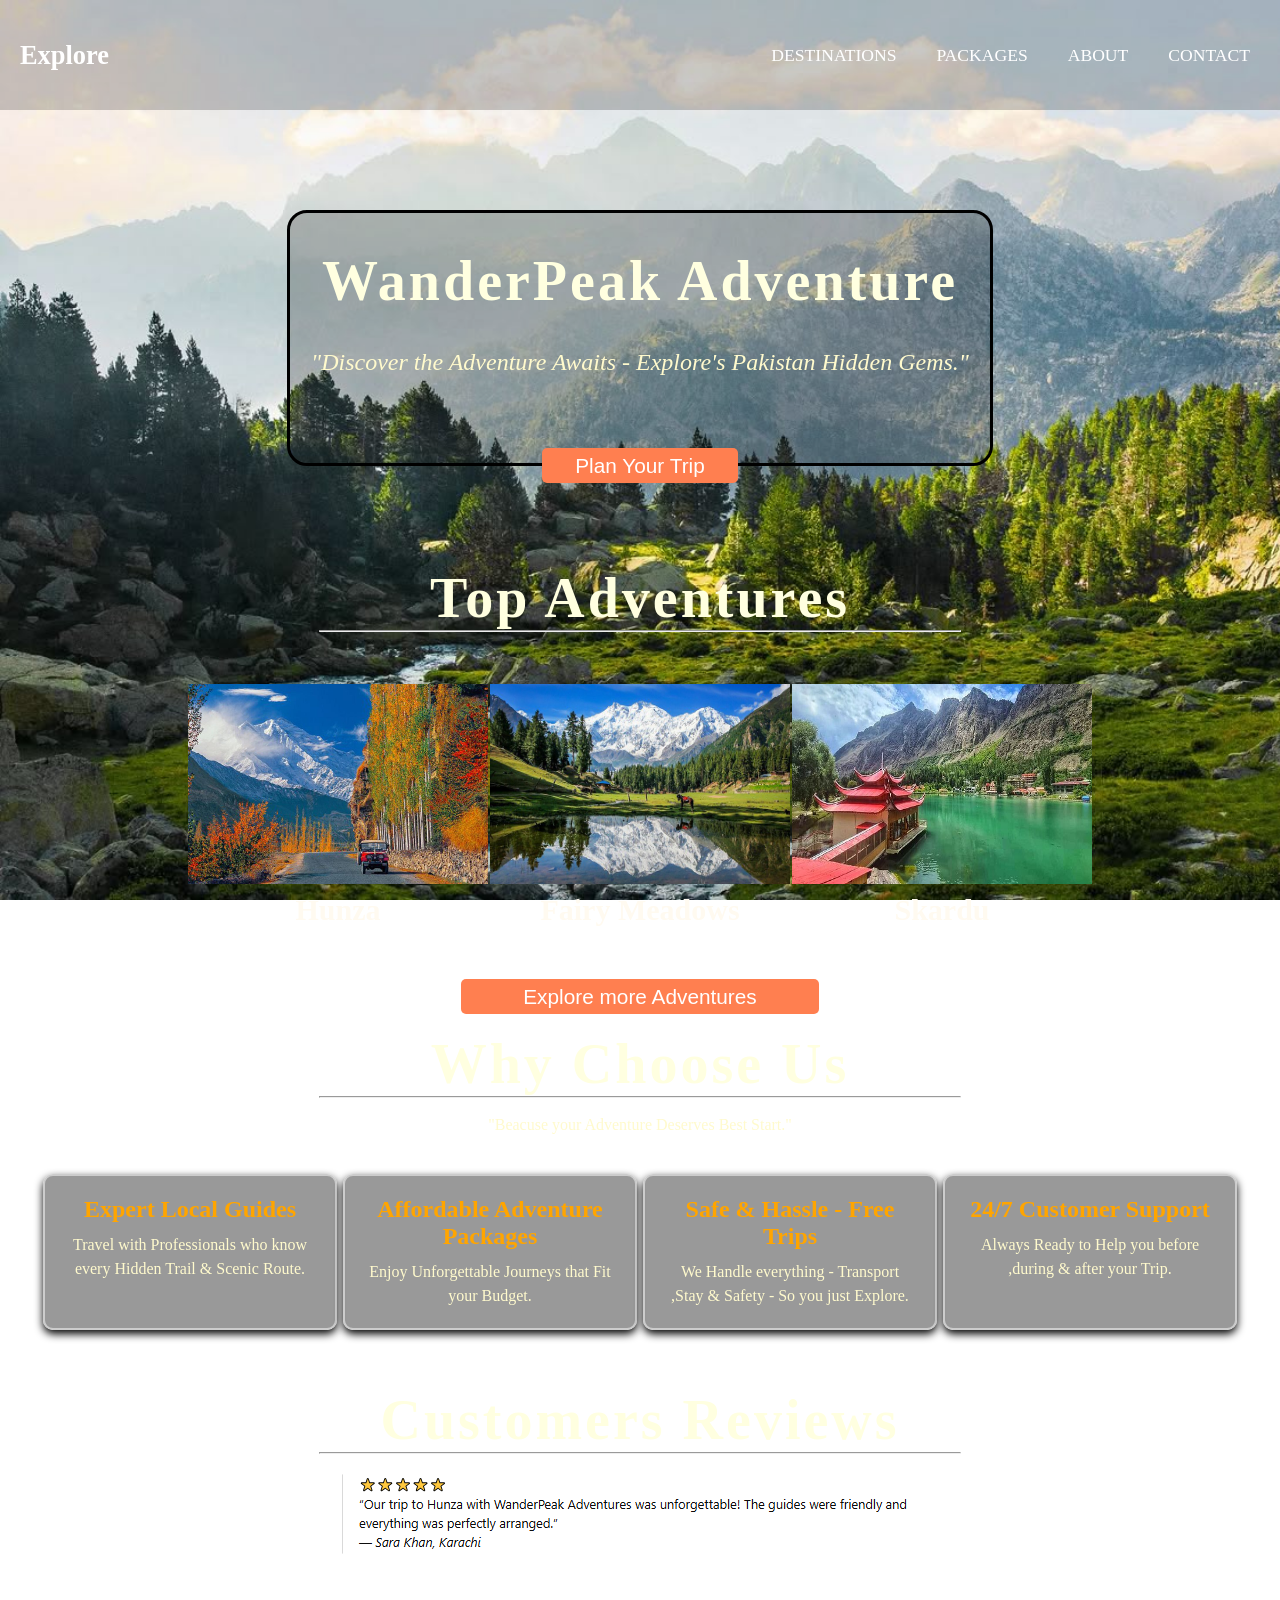
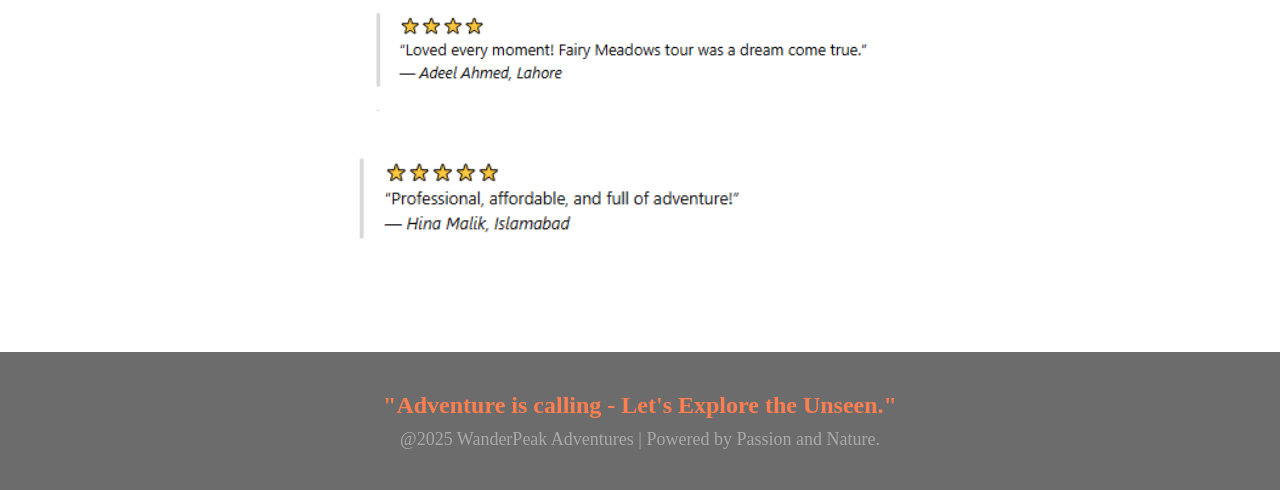
<file: index.html>
<!DOCTYPE html>
<html>
<head>
	<meta charset="utf-8">
	<meta name="viewport" content="width=device-width, initial-scale=1">
	<title>home</title>
	<!-- LINK -->
	<link rel="stylesheet" type="text/css" href="travel.css">
	<!-- NAVIGATION BAR -->
	<nav>
		<h2>Explore</h2>
		<ul class="saki">
			<a href="destinations.html"><li>DESTINATIONS</li></a>
			<a href="packages.html"><li>PACKAGES</li></a>
			<a href="about.html"><li>ABOUT</li></a>
			<a href="contact.html"><li>CONTACT</li></a>
		</ul>
	</nav>
	<!-- STYLE -->
	<style>
		body{
			background-image: url(49.jpg);
			background-size: cover;
			background-repeat: no-repeat;
			background-attachment: fixed;
		}
		h1{
			color: lightyellow;
			font-size: 3.5em; 
			letter-spacing: 3px;
			 font-family: 'Georgia', serif;
		}
		p{
			color: #FFFACD;
		}
		th{
			color: floralwhite;
			font-size: 30px;
		}
		footer{
			background-color: rgba(10, 10, 10, .60);;
		}
	</style>
</head>
<body>

	<!-- HEADING -->
	<div class="home">
		<center><br><br>
		<h1>WanderPeak Adventure</h1><br><br>
		<p>"Discover the Adventure Awaits - Explore's Pakistan Hidden Gems."</p><br><br><br><br>
		<a href="destinations.html"><button class="first">Plan Your Trip</button></a>
	</div>
	<!-- destinations -->
	<center>
	<h1>Top Adventures</h1>
		<hr>
	<table style="margin: 50px;">
		<tr>
			<th><img src="50.jpg" width="300px" height="200px"></th>
			<th><img src="51.jpg" width="300px" height="200px"></th>
			<th><img src="52.jpeg" width="300px" height="200px"></th>
		</tr>
		<tr>
			<th>Hunza</th>
			<th>Fairy Meadows</th>
			<th>Skardu</th>
		</tr>
		</table>
			<a href="destinations.html"><button class="first">Explore more Adventures</button></a>
		<!-- why choose us --><br><br>
<h1>Why Choose Us</h1>
<hr><br>
<p>"Beacuse your Adventure Deserves Best Start."</p>
</font>
</center>
<section class="choose">
<div class="box">
	<h2>Expert Local Guides</h2>
	<p>Travel with Professionals who know every Hidden Trail & Scenic Route.</p>
</div>
<div class="box">
	<h2>Affordable Adventure Packages</h2>
	<p>Enjoy Unforgettable Journeys that Fit your Budget.</p>
</div>
<div class="box">
	<h2>Safe & Hassle - Free Trips</h2>
	<p>We Handle everything - Transport ,Stay & Safety - So you just Explore.</p>
</div>
<div class="box">
	<h2>24/7 Customer Support</h2>
	<p>Always Ready to Help you before ,during & after your Trip.</p>
</div>
</section>
<center><br>
	<!-- review -->
<h1>Customers Reviews</h1>
	<hr><br>
<table>
	<tr>
	<th><img src="s1.png"></th></tr></table><br>
	<table><tr><th><img src="s2.png" width="600px" ></th></tr></table><br>
	<table><tr><th><img src="s3.png" width="600px" ></th></tr></table>
	</tr><br><br>
	<!-- footer -->
<footer>
	<p>"Adventure is calling - Let's Explore the Unseen."</p>
	<p>@2025 WanderPeak Adventures | Powered by Passion and Nature.</p>
</footer>
</center>
</body>
</html>
</file>
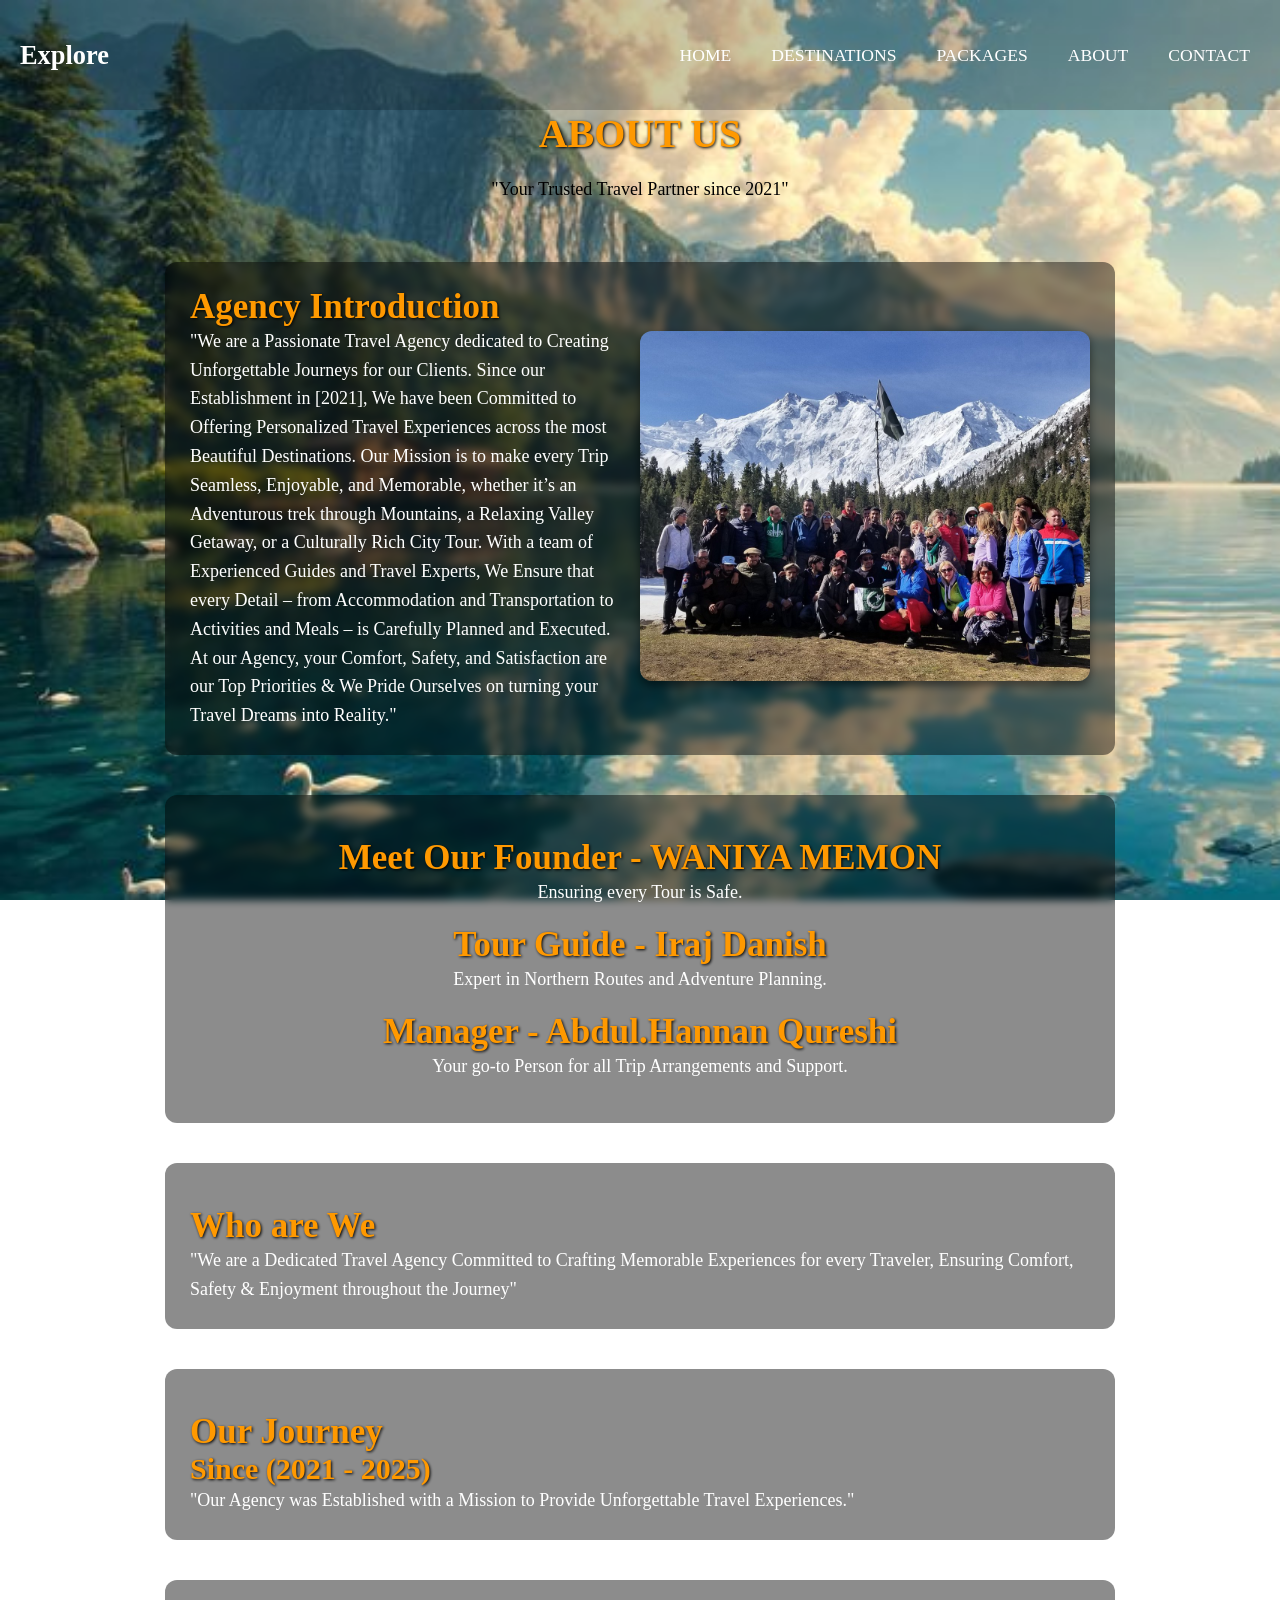
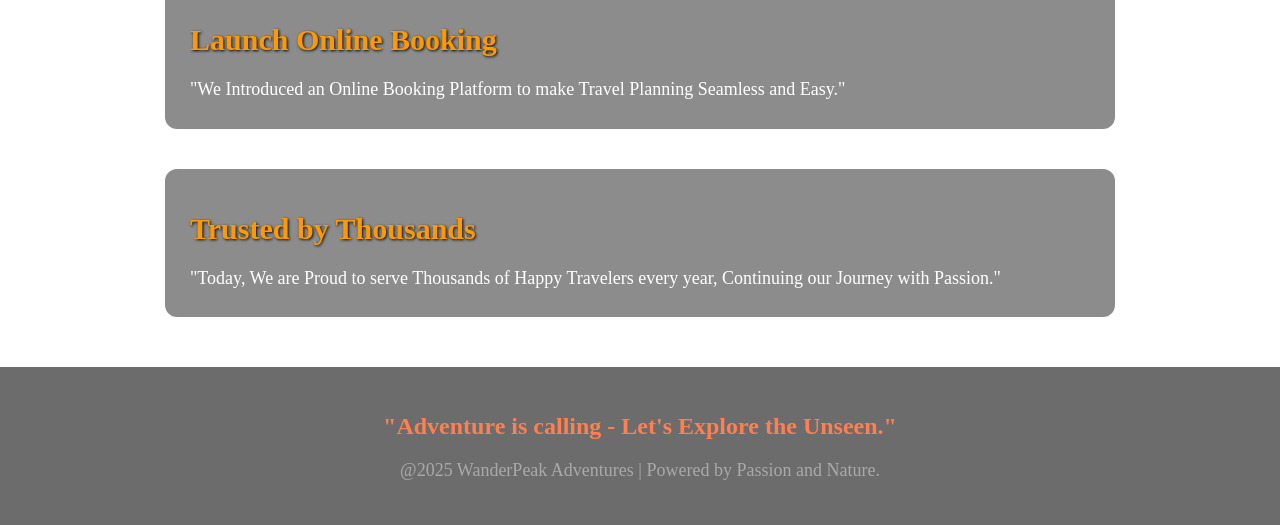
<file: about.html>
<!DOCTYPE html>
<html>
<head>
	<meta charset="utf-8">
	<meta name="viewport" content="width=device-width, initial-scale=1">
	<title>about us</title>
	<!-- link -->
	<link rel="stylesheet" type="text/css" href="travel.css">
	<!-- NAVIGATION BAR -->
	<nav>
		<h2>Explore</h2>
		<ul class="saki">
			<a href="index.html"><li>HOME</li></a>
			<a href="destinations.html"><li>DESTINATIONS</li></a>
			<a href="packages.html"><li>PACKAGES</li></a>
			<a href="about.html"><li>ABOUT</li></a>
			<a href="contact.html"><li>CONTACT</li></a>
		</ul>
	</nav>
	<!-- style -->
	<style>
		body{
			background-image: url(62.jpg);
			background-size: cover;
			background-repeat: no-repeat;
			background-attachment: fixed;
		}
		h1, h3, h4{
			color: #ff9900;
    		text-shadow: 1px 1px 3px black;
		}
		h1{
			font-size: 40px;
		}
		h3{
			font-size: 35px;
		}
		h4{
			font-size: 30px;
		}
		p{
			font-size: 18px;
    		line-height: 1.6;
		}
	</style>
</head>
<body>
	<center>
		<!-- about -->
		<font color="black">
		<h1>ABOUT US</h1><br>
		<p>"Your Trusted Travel Partner since 2021"</p><br>
	</font>
		<!-- introduction -->
		<section class="about">
			<div class="Introduction">
				<div class="content">
					<div class="text">
						<font color="white">
		<h3>Agency Introduction</h3>
		<p>"We are a Passionate Travel Agency dedicated to Creating Unforgettable Journeys for our Clients. Since our Establishment in [2021], We have been Committed to Offering Personalized Travel Experiences across the most Beautiful Destinations. Our Mission is to make every Trip Seamless, Enjoyable, and Memorable, whether it’s an Adventurous trek through Mountains, a Relaxing Valley Getaway, or a Culturally Rich City Tour. With a team of Experienced Guides and Travel Experts, We Ensure that every Detail – from Accommodation and Transportation to Activities and Meals – is Carefully Planned and Executed. At our Agency, your Comfort, Safety, and Satisfaction are our Top Priorities & We Pride Ourselves on turning your Travel Dreams into Reality."</p>
	</div>
	<div class="image">
		<img src="61.jpg" width="700px" height="350px">
	</div>
	</div>
	</div>
	</section>
	<!-- team -->
	<div class="team"><br>
		<h3>Meet Our Founder - WANIYA MEMON</h3>
		<p>Ensuring every Tour is Safe.</p><br>
		<h3>Tour Guide - Iraj Danish</h3>
		<p>Expert in Northern Routes and Adventure Planning.</p><br>
		<h3>Manager - Abdul.Hannan Qureshi</h3>
		<p>Your go-to Person for all Trip Arrangements and Support.</p><br>
	</div>
	<!-- who are we -->
	<div class="journey"><br>
	<h3>Who are We</h3>
	<p>"We are a Dedicated Travel Agency Committed to Crafting Memorable Experiences for every Traveler, Ensuring Comfort, Safety & Enjoyment throughout the Journey"</p>
</div>
<!-- journey -->
<div class="journey"><br>
	<h3>Our Journey</h3>
	<h4>Since (2021 - 2025)</h4>
	<p>"Our Agency was Established with a Mission to Provide Unforgettable Travel Experiences."</p>
</div>
<!-- online booking -->
<div class="journey"><br>
	<h4>Launch Online Booking</h4><br>
	<p>"We Introduced an Online Booking Platform to make Travel Planning Seamless and Easy."</p>
</div>
<!-- trust -->
<div class="journey"><br>
	<h4>Trusted by Thousands</h4><br>
	<p>"Today, We are Proud to serve Thousands of Happy Travelers every year, Continuing our Journey with Passion."</p>
</div>
<!-- footer -->
<footer>
	<p>"Adventure is calling - Let's Explore the Unseen."</p>
	<p>@2025 WanderPeak Adventures | Powered by Passion and Nature.</p>
</footer>
</center>
</body>
</html>
</file>
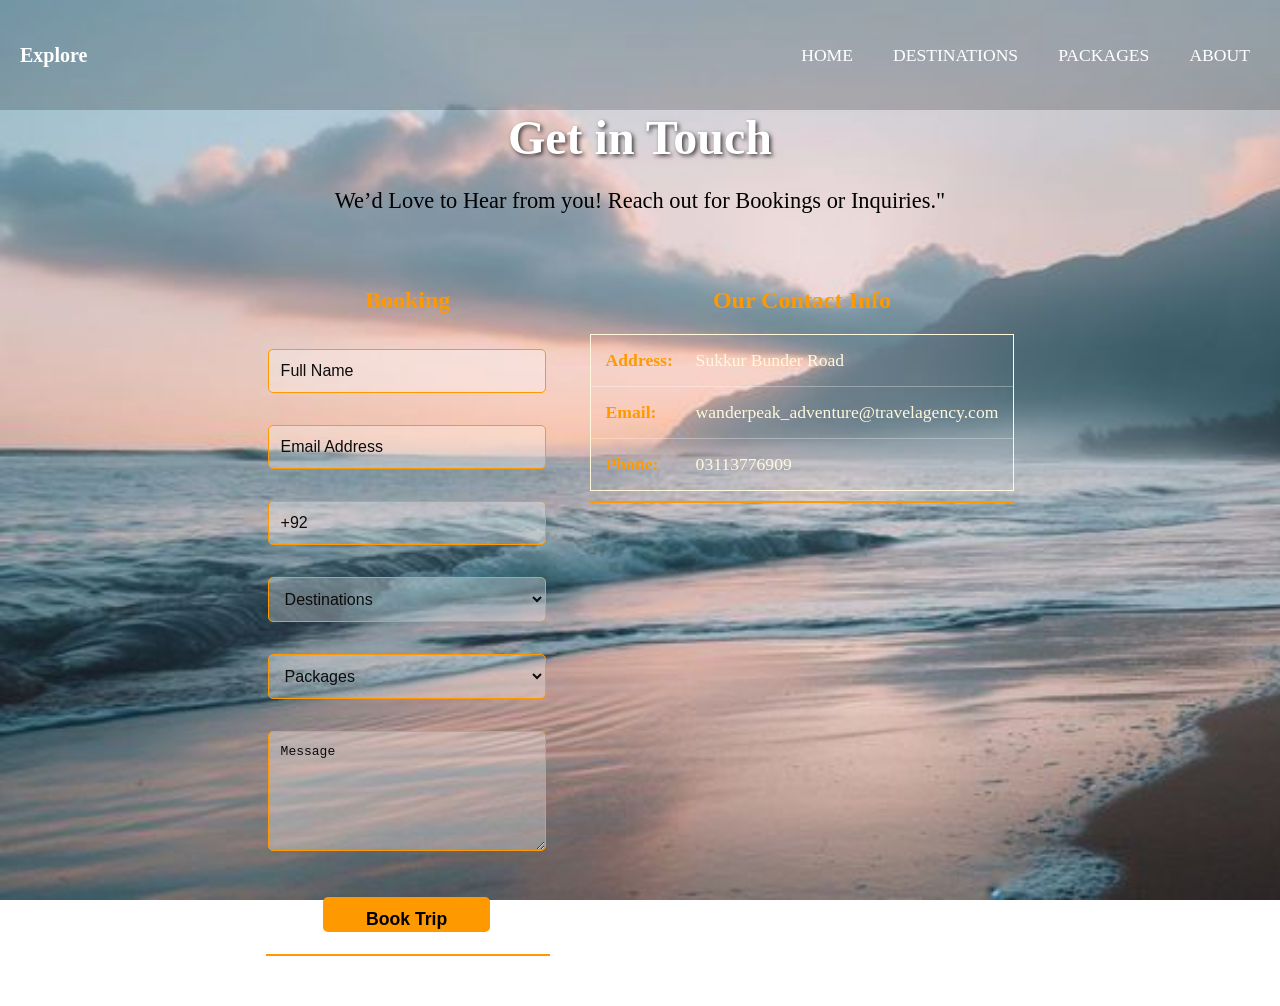
<file: contact.html>
<!DOCTYPE html>
<html>
<head>
	<meta charset="utf-8">
	<meta name="viewport" content="width=device-width, initial-scale=1">
	<title>contact</title>
	<!-- link -->
	<link rel="stylesheet" type="text/css" href="travel.css">
	<!-- NAVIGATION BAR -->
	<nav>
		<h4>Explore</h4>
		<ul class="saki">
			<a href="index.html"><li>HOME</li></a>
			<a href="destinations.html"><li>DESTINATIONS</li></a>
			<a href="packages.html"><li>PACKAGES</li></a>
			<a href="about.html"><li>ABOUT</li></a>
		</ul>
	</nav>
	<!-- style -->
	<style>
		body{
			background-image: url(63.jpg);
			background-size: cover;
			background-repeat: no-repeat;
			background-attachment: fixed;
		}
		h1{
			font-size: 3em;
    color: #ffffff;
    text-shadow: 2px 2px 4px rgba(0, 0, 0, 0.7);
    margin-bottom: 5px;
		}
		p{
			font-size: 1.4em;
			color: ;
			margin-bottom: 25px;
			font-weight: 300;
		}
		input[type="text"],
input[type="email"],
select,
textarea {
	width: 100%;
    padding: 12px;
    margin: 5px 0;
    border: none;
    border-radius: 5px;
    background: rgba(255, 255, 255, .30); /* Slightly visible light background */
    color: #0c0c0c;
    font-size: 1em;
    box-sizing: border-box; /* Includes padding and border in the element's total width and height */
    border: 1px solid #ff9900; /* Highlight border */
}
::placeholder {
    color: #0c0c0c;
    opacity: 1; /* Make sure the placeholder is visible */
    }
    textarea{
    	resize: vertical; /* Allow vertical resizing */
    min-height: 120px;
    }
	</style>
</head>
<body>
	<center>
		<!-- heading -->
	<h1>Get in Touch</h1><br>
	  <p>We’d Love to Hear from you! Reach out for Bookings or Inquiries."</p><br>
	  <!-- form -->
	  <section class="message">
	  <div class="booking">
		<h2>Booking</h2><br>
		<form>
			<table>
				<tr>
					<th><input type="text" name="name" placeholder="Full Name"></th>
				</tr>
				<tr>
					<th><input type="email" name="email" placeholder="Email Address"></th>
				</tr>
				<tr>
					<th><input type="text" name="phone" placeholder="+92"></th>
				</tr>
				<tr>
					<th><select>
						<option>Destinations</option>
						<option>Hunza Valley</option>
						<option>Skardu</option>
						<option>Fairy Meadows</option>
						<option>Naran & Kaghan Valley</option>
						<option>Swat Valley</option>
						<option>Neelum Valley</option>
					</select></th>
				</tr>
				<tr>
					<th><select>
						<option>Packages</option>
						<option>Hunza Valley Package</option>
						<option>Skardu Package</option>
						<option>Fairy Meadows Package</option>
						<option>Naran & Kaghan Valley Package</option>
						<option>Swat Valley Package</option>
						<option>Neelum Valley Package</option>
						<option>Customize Package</option>
					</select></th>
				</tr>
				<tr>
					<th><textarea placeholder="Message"></textarea></th>
				</tr>
				<tr>
					<th><button>Book Trip</button><th>
				</tr>
			</table>
		</form>
	</div>
	<!-- contact info -->
	<div class="booking">
	<h2>Our Contact Info</h2>
	<table border="3px" bordercolor="white" style="text-align: center; border-collapse: collapse; color: cornsilk;">
		<tr>
			<th><b>Address:</b>Sukkur Bunder Road</th>
		</tr>
		<tr>
			<th><b>Email:</b>wanderpeak_adventure@travelagency.com</th>
		</tr>
		<tr>
			<th><b>Phone:</b>03113776909</th>
		</tr>
	</table>
	</div>
</section>
</center>
</body>
</html>
</file>
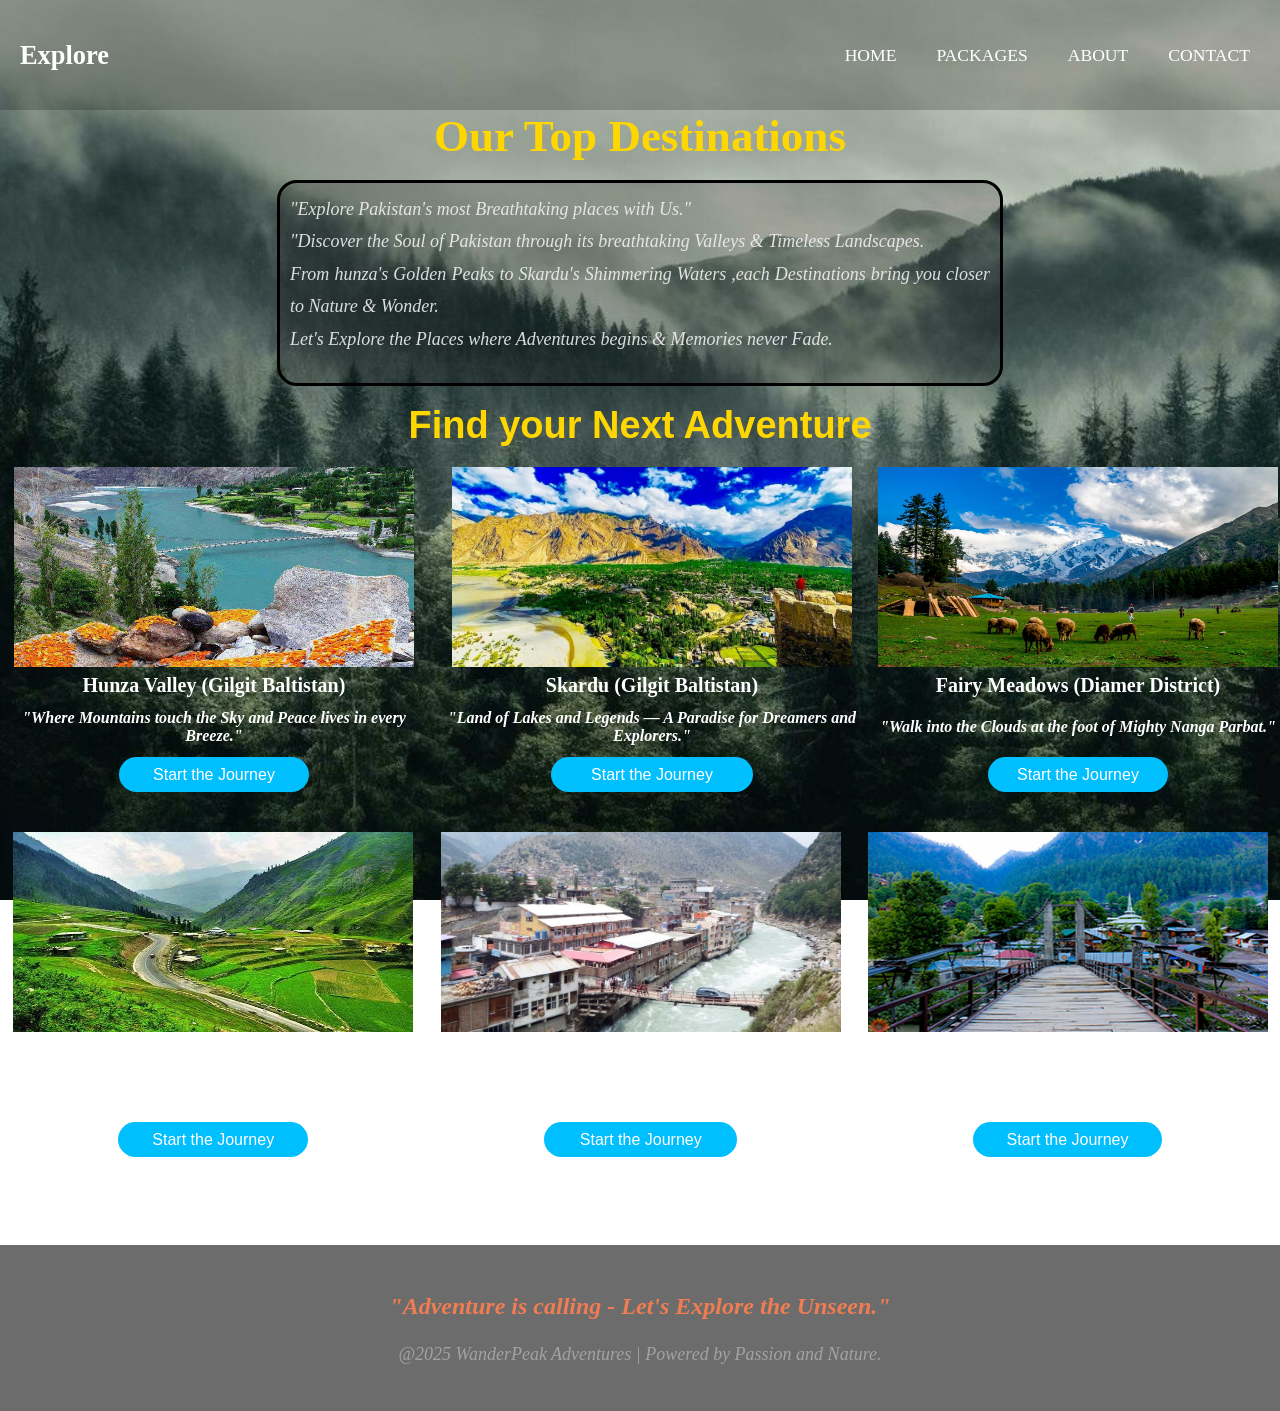
<file: destinations.html>
<!DOCTYPE html>
<html>
<head>
	<meta charset="utf-8">
	<meta name="viewport" content="width=device-width, initial-scale=1">
	<title>destinations</title>
	<!-- link -->
	<link rel="stylesheet" type="text/css" href="travel.css">
	<!-- NAVIGATION BAR -->
	<nav>
		<h2>Explore</h2>
		<ul class="saki">
			<a href="index.html"><li>HOME</li></a>
			<a href="packages.html"><li>PACKAGES</li></a>
			<a href="about.html"><li>ABOUT</li></a>
			<a href="contact.html"><li>CONTACT</li></a>
		</ul>
	</nav>
	<style>
		body{
			background-image: url(52.jpg);
			background-size: cover;
			background-repeat: no-repeat;
			background-attachment: fixed;
		}
		h1{
			color: #FFD700;
			font-size: 45px;
			font-family: 'Cinzel Decorative', serif;
		}
		h3{
			color: #FFD700;
			font-size: 38px;
			font-family: 'Montserrat', sans-serif;
		}
		p{
			color: #F0F0F0;
			font-size: 18px;
			line-height: 1.8;
			font-style: italic;
			opacity: 0.9;
		}
		th{
			font-weight: bold;
			color: #fff;
			font-size: 20px;
		}
		th:hover{
			 color: #FFD700;
  			transition: 0.3s;
		}
		.description{
			font-size: 16px;
			color: e0e0e0;
			font-style: italic;
			padding: 10px 0;
		}
	</style>
</head>
<body>
	<center>
<!-- heading -->
	<h1>Our Top Destinations</h1><br>
	<div class="paragraph">
	<p>"Explore Pakistan's most Breathtaking places with Us."<br>
	"Discover the Soul of Pakistan through its breathtaking Valleys & Timeless Landscapes.<br>
	From hunza's Golden Peaks to Skardu's Shimmering Waters ,each Destinations bring you closer to Nature & Wonder.<br>
	Let's Explore the Places where Adventures begins & Memories never Fade.</p>
</div><br>	
	<!-- destinations -->
	<h3>Find your Next Adventure</h3>
	<br>
	<table>
		<tr>
			<th><img src="hunza.jpg" width="400px" height="200px"></th>
			<th><img src="skardu.jpg" width="400px" height="200px"></th>
			<th><img src="fairy.jpg" width="400px" height="200px"></th>
		</tr>
		<tr>
			<th>Hunza Valley (Gilgit Baltistan)</th>
			<th>Skardu (Gilgit Baltistan)</th>
			<th>Fairy Meadows (Diamer District)</th>
		</tr>
		<tr>
			<th class="description">"Where Mountains touch the Sky and Peace lives in every Breeze."</th>
			<th class="description">"Land of Lakes and Legends — A Paradise for Dreamers and Explorers."</th>
			<th class="description">"Walk into the Clouds at the foot of Mighty Nanga Parbat."</th>
		</tr>
		<tr>
			<th><button class="trip" onclick="startjourney()">Start the Journey</button></th>
			<th><button class="trip" onclick="startjourney()">Start the Journey</button></th>
			<th><button class="trip" onclick="startjourney()">Start the Journey</button></th>
		</tr>
	</table><br><br>
	<table>
		<tr>
			<th><img src="naran kaghan.jpg" width="400px" height="200px"></th>
			<th><img src="swat.jpg" width="400px" height="200px"></th>
			<th><img src="neelum.png" width="400px" height="200px"></th>
		</tr>
		<tr>
			<th>Naran & Kaghan Valleys (KPK)</th>
			<th>Swat Valley (KPK)</th>
			<th>Neelum Valley (Azad Kashmir)</th>
		</tr>
		<tr>
			<th class="description">"Drive through Winding Roads and Lose yourself in Nature’s Magic."</th>
			<th class="description">"Rivers Sing ,Mountains Smile — Swat Welcomes you with Open Arms."</th>
			<th class="description">"A hidden Jewel of Kashmir — Where every turn Feels like Heaven."</th>
		</tr>
		<tr>
			<th><button class="trip"onclick="startjourney()">Start the Journey</button></th>
			<th><button class="trip"onclick="startjourney()">Start the Journey</button></th>
			<th><button class="trip"onclick="startjourney()">Start the Journey</button></th>
		</tr>
	</table><br><br>
	<!-- footer -->
<footer><p>"Adventure is calling - Let's Explore the Unseen."</p>
	<p>@2025 WanderPeak Adventures | Powered by Passion and Nature.</p></footer>
</center>
<script>
	function startjourney(){
		window.location.href="Wanderpeak packages.html"
	}
</script>
</body>
</html>
</file>
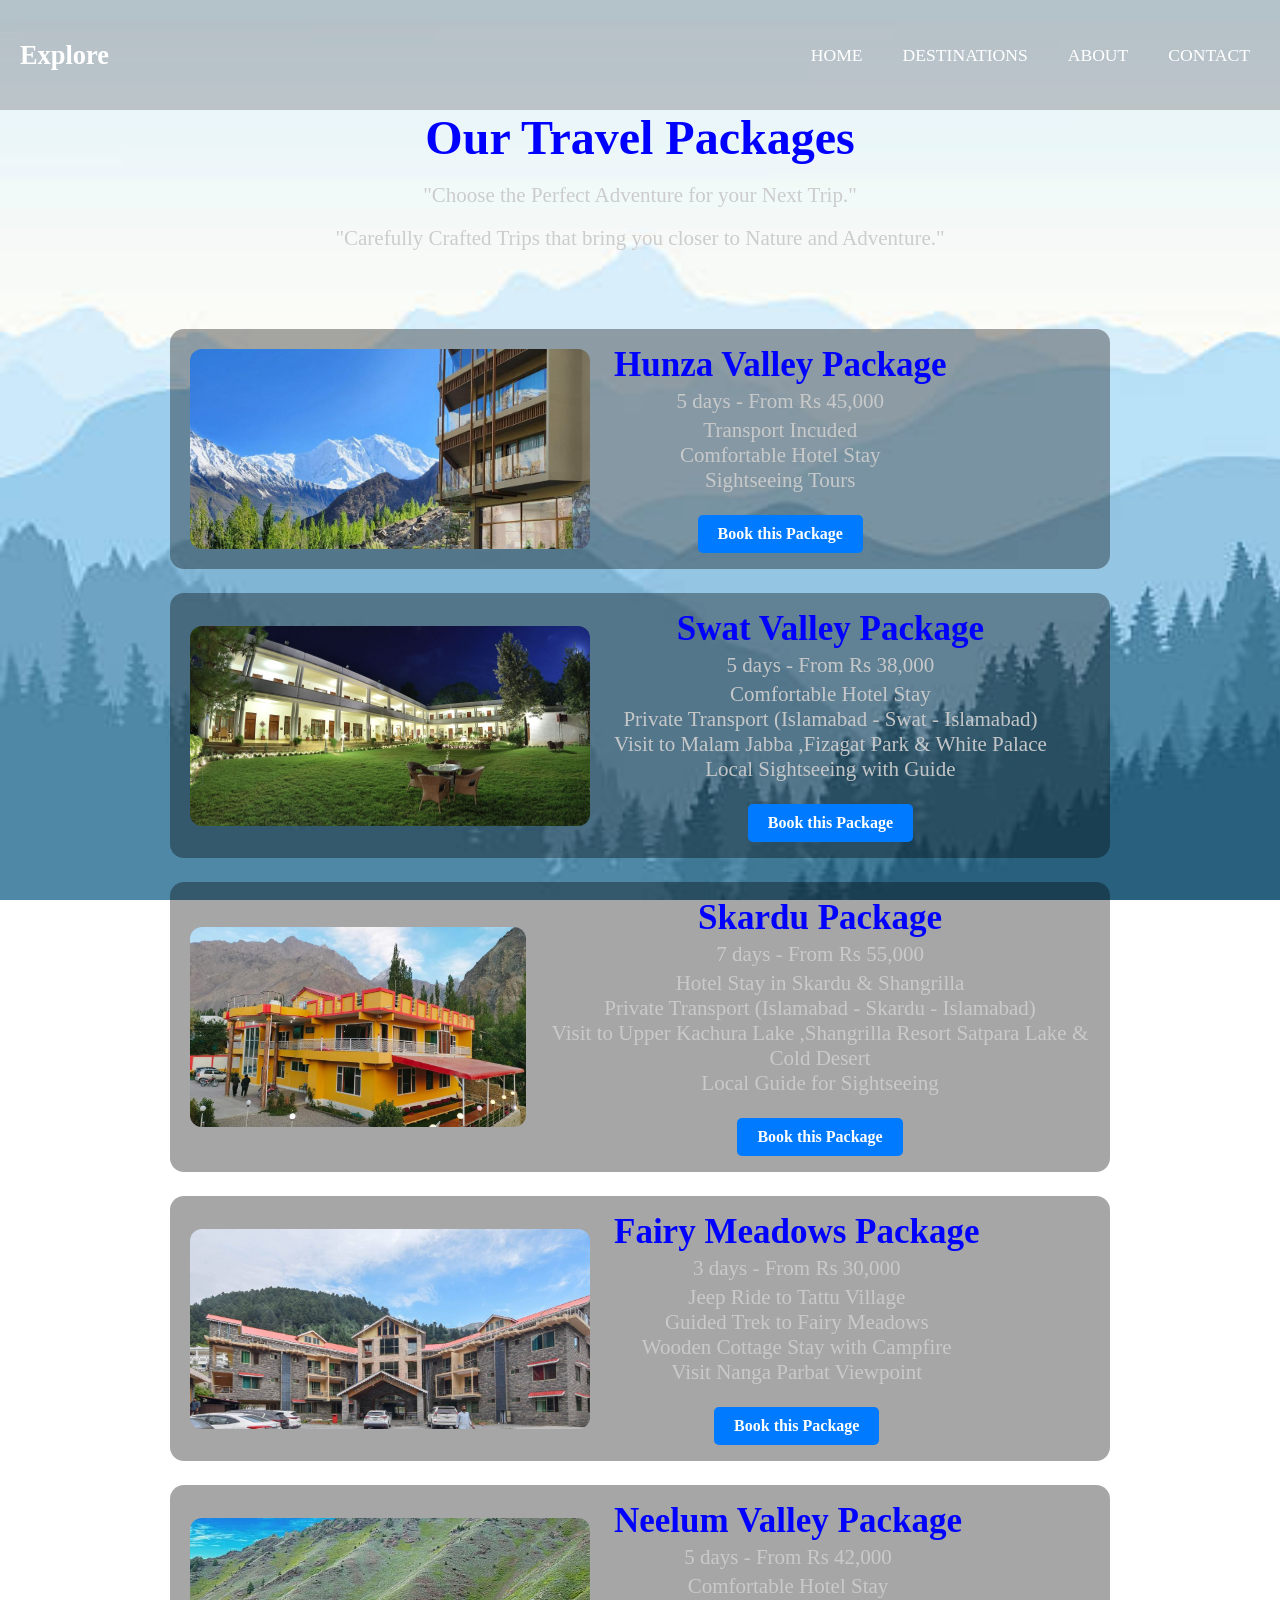
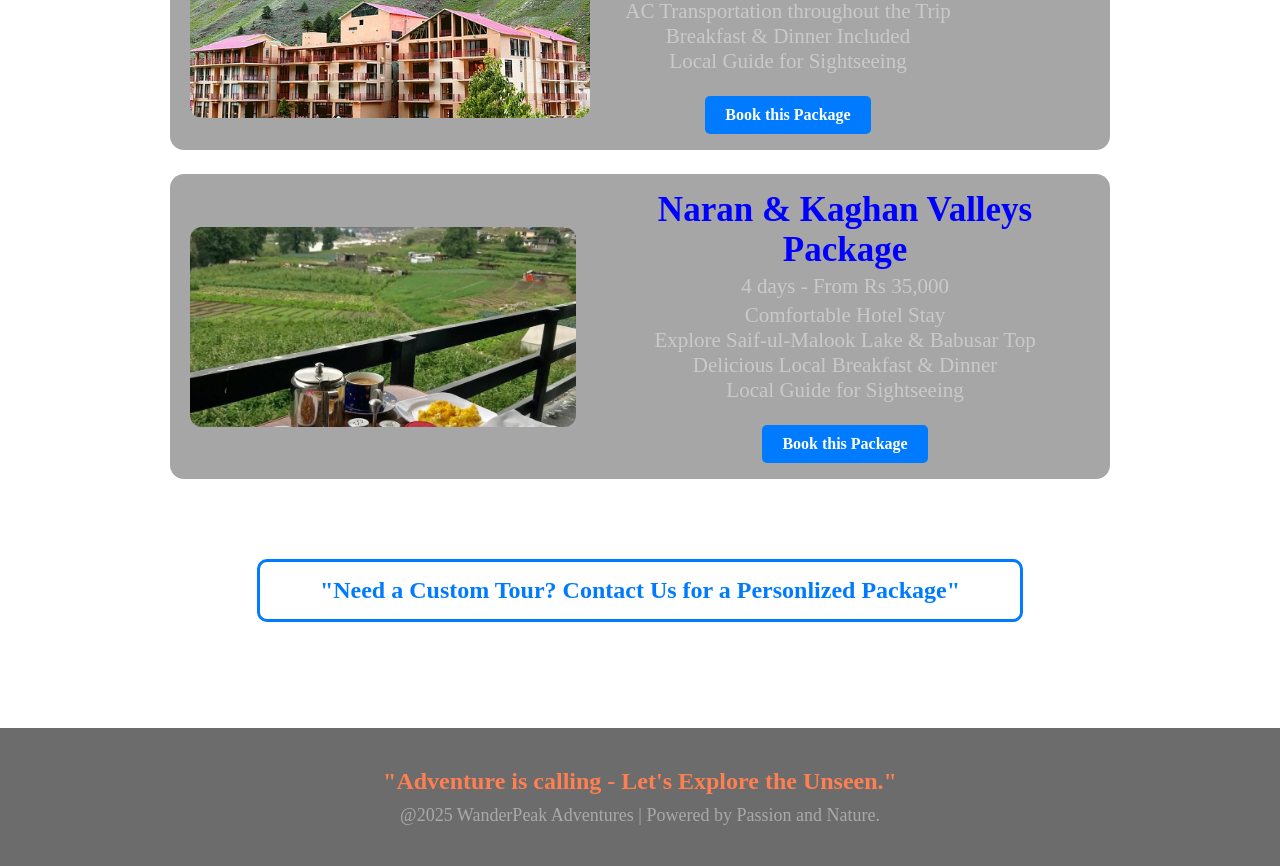
<file: packages.html>
<!DOCTYPE html>
<html>
<head>
	<meta charset="utf-8">
	<meta name="viewport" content="width=device-width, initial-scale=1">
	<title>packages</title>
	<!-- link -->
	<link rel="stylesheet" type="text/css" href="travel.css">
	<!-- NAVIGATION BAR -->
	<nav>
		<h2>Explore</h2>
		<ul class="saki">
			<a href="index.html"><li>HOME</li></a>
			<a href="destinations.html"><li>DESTINATIONS</li></a>
			<a href="about.html"><li>ABOUT</li></a>
			<a href="contact.html"><li>CONTACT</li></a>
		</ul>
	</nav>
	<!-- style -->
	<style>
		body{
			background-image: url(60.jpg);
			background-size: cover;
			background-repeat: no-repeat;
			background-attachment: fixed;
		}
		h1{
			color: blue;
			font-size: 48px;
		}
		h3{
			color: blue;
			font-size: 35px;
		}
		p{
			color: #ccc;
			font-size: 21px;
		}
		
		
	</style>
</head>
<body>
	<center>
		<!-- heading -->
		<h1>Our Travel Packages</h1><br>
		<p>"Choose the Perfect Adventure for your Next Trip."</p><br>
		<p>"Carefully Crafted Trips that bring you closer to Nature and Adventure."</p><br>
	<br><br>
	<!-- packages / deal -->
	<!-- hunza -->
	<div class="packages-row">
		<img src="53.jpg" width="400px" height="200px">
		<div class="packages-details">
			<h3>Hunza Valley Package</h3>
			<p>5 days - From Rs 45,000</p>
			<p>Transport Incuded<br>
			Comfortable Hotel Stay<br>
			Sightseeing Tours</p><br>
			<a href="contact.html" class="book">Book this Package</a>
		</div>
	</div>
	<!-- swat -->
	<div class="packages-row">
		<img src="55.jpg" width="400px" height="200px">
		<div class="packages-details">
			<h3>Swat Valley Package</h3>
			<p>5 days - From Rs 38,000</p>
			<p>Comfortable Hotel Stay<br>
			Private Transport (Islamabad - Swat - Islamabad)<br>
			Visit to Malam Jabba ,Fizagat Park & White Palace<br>
			Local Sightseeing with Guide</p><br>
			<a href="contact.html" class="book">Book this Package</a>
		</div>
	</div>
	<!-- skardu -->
	<div class="packages-row">
		<img src="56.jpg" width="400px" height="200px">
		<div class="packages-details">
			<h3>Skardu Package</h3>
			<p>7 days - From Rs 55,000</p>
			<p>Hotel Stay in Skardu & Shangrilla<br>
			Private Transport (Islamabad - Skardu - Islamabad)<br>
			Visit to Upper Kachura Lake ,Shangrilla Resort Satpara Lake & Cold Desert<br>
			Local Guide for Sightseeing</p><br>
			<a href="contact.html" class="book">Book this Package</a>
		</div>
	</div>
	<!-- fairy meadows -->
	<div class="packages-row">
		<img src="57.jpg" width="400px" height="200px">
		<div class="packages-details">
			<h3>Fairy Meadows Package</h3>
			<p>3 days - From Rs 30,000</p>
			<p>Jeep Ride to Tattu Village<br>
			Guided Trek to Fairy Meadows<br>
			Wooden Cottage Stay with Campfire<br>
			Visit Nanga Parbat Viewpoint</p><br>
			<a href="contact.html" class="book">Book this Package</a>
		</div>
	</div>
	<!-- neelum -->
	<div class="packages-row">
		<img src="58.jpg" width="400px" height="200px">
		<div class="packages-details">
			<h3>Neelum Valley Package</h3>
			<p>5 days - From Rs 42,000</p>
			<p>Comfortable Hotel Stay<br>
			AC Transportation throughout the Trip<br>
			Breakfast & Dinner Included<br>
			Local Guide for Sightseeing</p><br>
			<a href="contact.html" class="book">Book this Package</a>
		</div>
	</div>
	<!-- naran kaghan -->
	<div class="packages-row">
		<img src="59.jpg" width="400px" height="200px">
		<div class="packages-details">
			<h3>Naran & Kaghan Valleys Package</h3>
			<p>4 days - From Rs 35,000</p>
			<p>Comfortable Hotel Stay<br>
			Explore Saif-ul-Malook Lake & Babusar Top<br>
			Delicious Local Breakfast & Dinner<br>
			Local Guide for Sightseeing</p><br>
			<a href="contact.html" class="book">Book this Package</a>
		</div>
	</div><br><br>
	<div class="custom">
	<a href="contact.html"><p>"Need a Custom Tour? Contact Us for a Personlized Package"</p></a>	
	</div><br><br>
	<footer>
		<p>"Adventure is calling - Let's Explore the Unseen."</p>
	<p>@2025 WanderPeak Adventures | Powered by Passion and Nature.</p>
	</footer>
	</center>
</body>
</html>
</file>
<file: travel.css>
*{
	margin: 0;
	padding: 0;
}

.home{
	width: 700px;
	height: 250px;
	margin: 100px auto;
	border: 3px solid;
	border-radius: 20px;
	background-color: rgba(0, 0, 0, .20);
}
.home p{
   font-size: 1.5em; font-style: italic;
}
.first{
   background-color: #FF7F50;
    color: #FFFFFF;
    padding: 0 25px; 
    border: none;
    border-radius: 5px;
    font-size: 1.3em;
    cursor: pointer;
    width: 28%;
    transition: background-color 0.3s;
}
.first:hover{
   background-color: #FF6347;
}
 nav{
 	color: white;
	height: 110px;
	align-items: center;
	display: flex;
	justify-content: space-between;
	padding: 0 20px;
	background-color: rgba(0, 0, 0, .20);
	position: sticky;
	top: 0;
   font-size: 1.1em; 
 }
 nav a{
   color: white;              /* Link ka color change karega */
  text-decoration: none;     /* Underline hatayega */
  padding: 10px;
 }
 nav a:hover {
  color: lightblue;          /* Hover pe color change */
}
 .saki{
 	display: flex;
	margin-left: 10px;
	list-style: none;
 }
 ul li{
 	margin-left: 20px;
}
nav h4{
	color: white;
	font-size: 20px;
	margin: 0;
}
 
 button{
 	height: 35px;
 	width: 20%;
 	font-size: 20px;
 	color: #fff;
 	background-color: #808080;
 	border-radius: 10px;
 	border: solid #808080;
 }
 img{
 	transition: transform 0.2s ease;
 }
 img:hover{
 	transform: scale(1.1) ;
 }
 .choose{
 	display: flex;
 	justify-content: space-around;
 	align-items: stretch;
 	flex-wrap: wrap;
 	margin: 40px auto;
 	max-width: 1200px;
 }
 .box{
 	border: 2px solid #ccc;
 	border-radius: 10px;
 	padding: 20px;
 	width: 250px;
 	text-align: center;
 	background-color: rgba(0, 0, 0,.40);
 	box-shadow: 0 4px 8px rgba(0, 0, 0,20);
 	transition: all 0.3s ease;
 }
 .box:hover{
 	transform: scale(1.05);
 	box-shadow: 0 8px 15px rgba(0, 0, 0, .20);
 }
 .box h2{
 	font-size: 1.5em; 
   color: orange; /* Use your accent color */
 	margin-bottom: 10px;
 }
 .box p{
 	font-size: 1em;
 	line-height: 1.5;
 }
 footer{
 	font-family: alergian;
 	font-size: 20px;
   background-color: rgba(10, 10, 10, .60);
   padding: 40px 0;
    text-align: center;
    margin-top: 50px;
 }
 footer p:first-child {
    color: #FF7F50;
    font-size: 1.2em;
    font-weight: bold;
    margin-bottom: 10px;
}
footer p:last-child {
    color: #A9A9A9; 
    font-size: 0.9em;
}
 hr{
 	width: 50%;
 	size: 10px;
 	color: darkgray;
 }
 .trip{
 	height: 35px;
 	width: 45%;
 	font-size: 20px;
 	color: white;
 	background-color: #00bfff;
 	border-radius: 25px;
 	border: none ;
   font-size: 16px;
   padding: 5px 20px;
 }
 .trip:hover{
   background-color: #FFD700;
  color: #000;
  box-shadow: 0 0 10px #FFD700;
}
.book {
    /* Button Appearance */
    display: inline-block; /* Element ko height/width apply karne ke liye */
    background-color: #007bff; /* Blue background */
    color: white; /* White text color */
    padding: 10px 20px; /* Padding top/bottom aur left/right */
    text-decoration: none; /* Underline hatane ke liye */
    border-radius: 5px; /* Rounded corners */
    font-weight: bold;
    transition: background-color 0.3s; /* Smooth hover effect ke liye */
}

.book:hover {
    background-color: #0056b3; /* Darker blue on hover */
}
 .paragraph{
 	width: 700px;
	height: 180px;
	border: 3px solid;
	border-radius: 20px;
	background-color: rgba(0, 0, 0, .20);
	text-align: justify;
	padding: 10px;
 }
 .packages-details{
   position: relative;
   z-index: 1;
 }
 .packages-row{
 	display: flex;
 	align-items: center;
 	gap: 24px;
 	max-width: 900px;
 	margin: 24px;
 	padding: 16px 20px;
 	background-color: rgba(0, 0, 0,0.35);
 	border-radius: 14px;
 }
 .packages-row img{
 	object-fit: cover;
 	border-radius: 12px;
 }
 .packages-details h2{
 	margin: 0 0 8px;
 }
 .packages-details p{
 	margin: 4px 0;
 	opacity: 0.95;
 }
 .custom {
         margin: 20px auto;
         padding: 15px 30px;
         max-width: 700px; /* Width set for better centering */
         border: 3px solid #007bff; /* Gold border */
         border-radius: 10px;
         cursor: pointer; /* Change mouse pointer on hover */
         transition: background-color 0.3s;
      }
      
    
.custom a {
         text-decoration: none; 
}
.custom a p { 
         color: #007bff; /* Gold text color to stand out */
         font-size: 24px;
         font-weight: bold;
         margin: 0; /* Remove default paragraph margin */
      }
.custom:hover {
         background-color: rgba(255, 215, 0, 0.1); /* Light gold tint on hover */
      }
 .about ,.team ,.journey{
    max-width: 900px;
    margin: 40px auto;
    background: rgba(0,0,0,0.45);
    padding: 25px;
    border-radius: 12px;
    color: white;
    backdrop-filter: blur(4px);
    text-align: left;
 }
 .Introduction .content{
    display: flex;
    align-items: center;
    justify-content: space-between;
    gap: 25px;
    flex-wrap: wrap;
 }
 .Introduction .text{
   flex: 1;
 }
 .Introduction img{
    width: 100%;
    max-width: 450px;
    border-radius: 12px;
    box-shadow: 0 4px 10px rgba(0,0,0,0.5);
 }
 .team{
   text-align: center;
 }
 .message{
    display: flex;
    justify-content: center;
    align-items: flex-start;
    gap: 40px;
    padding: 30px;
    flex-wrap: wrap;
    margin: 0 auto;
    max-width: 1200px;
    width: 80%;
 }
 .booking{
    color: #ff9900; /* Orange/Yellow highlight color */
    text-align: center;
    margin-bottom: 20px;
    border-bottom: 2px solid #ff9900;
    padding-bottom: 10px;
 }
 .booking form table{
    width: 100%;
 }
 .booking form th{
    padding: 10px 0; /* Vertical spacing for table rows */
    text-align: center;
 }
 .booking button{
    background-color: #ff9900; /* Highlight color */
    color: #000000;
    padding: 12px 25px;
    border: none;
    border-radius: 5px;
    cursor: pointer;
    font-size: 1.1em;
    font-weight: bold;
    margin-top: 15px;
    transition: background-color 0.3s ease;
    width: 60%;
 }
 .booking button:hover{
    background-color: #e68a00; /* Slightly darker on hover */
 }
 .booking table[border="3px"]{
    width: 100%;
    margin-top: 20px;
    border: none; /* Removing the default border */
 }
 .booking table[border="3px"] tr {
    border-bottom: 1px dashed rgba(255, 255, 255, 0.3); /* Separator line */
}
.booking table[border="3px"] tr:last-child {
    border-bottom: none; /* No line after the last row */
}
.booking table[border="3px"] th{
    color: cornsilk;
    text-align: left; /* Align text inside to the left for better readability */
    padding: 15px;
    font-size: 1.1em;
    font-weight: normal; /* Reset font weight */
}
.booking table[border="3px"] th b{
    color: #ff9900; /* Highlight the label (Address, Email, Phone) */
    display: inline-block;
    min-width: 80px; /* Ensure labels are aligned */
    font-weight: bold;
    margin-right: 10px;
}
.login{
   width: 400px;
   background-color: rgba(0, 0, 0, 0.45);
   padding: 25px;
   border-radius: 12px;
   text-align: center;
   box-shadow: 0 4px 10px rgba(0, 0, 0, 0.5);
}
.login h2{
   color: #ff9900;
   margin-bottom: 20px;
   text-shadow: 1px 1px 3px black;
}
.login input{
   width: 90%;
   padding: 12px;
   border: none;
   margin: 10px 0;
   border-radius: 6px;
   background-color: rgba(255, 255, 255, 0.25);
   color: white;
   font-size: 16px;
}
::placeholder{
   color: #eee;
}
.login-btn{
   background-color: #ff9900;
   color: white;
   padding: 8px;
   border: none;
   width: 90%;
   font-size: 18px;
   border-radius: 6px;
   cursor: pointer;
   margin-top: 10px;
   font-weight: bold;
}
.login-btn:hover{
   background-color: #e68500;
   transform: scale(1.04);
   transition: 0.2s;
}
</file>
